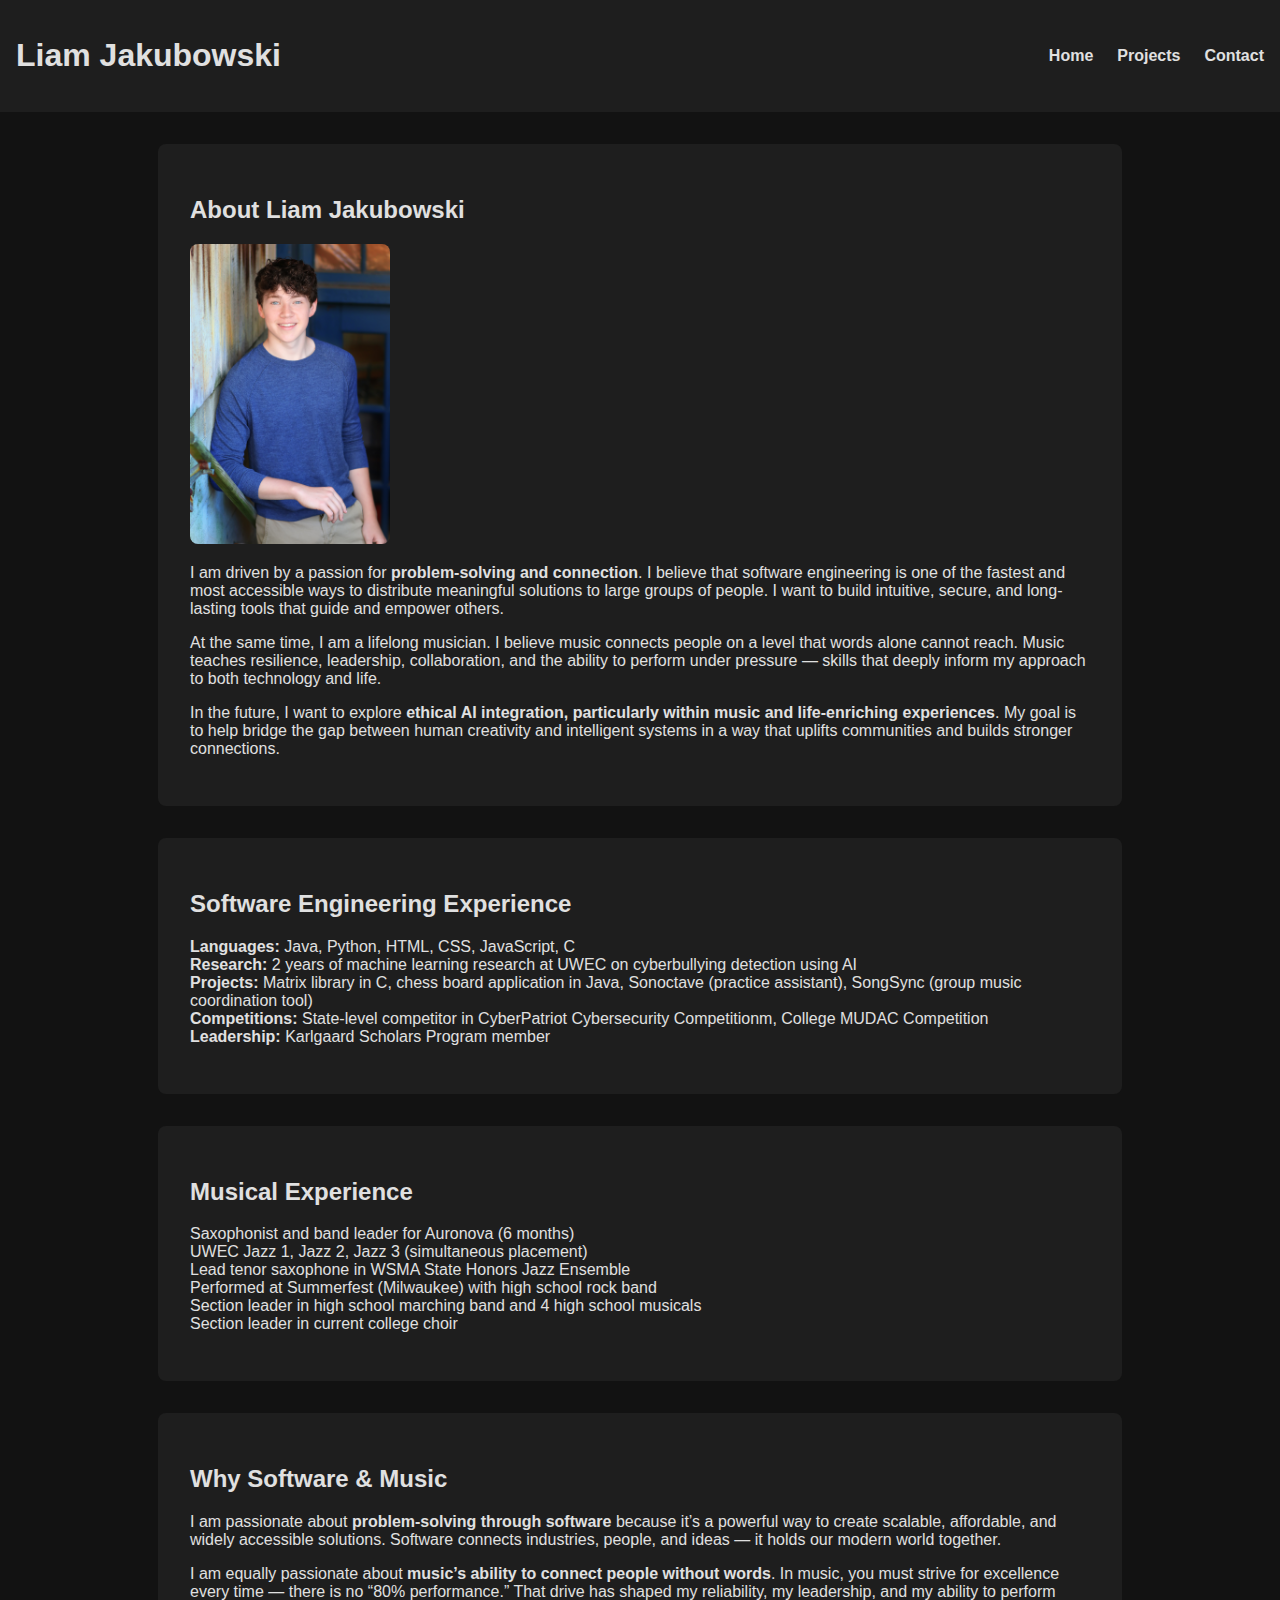
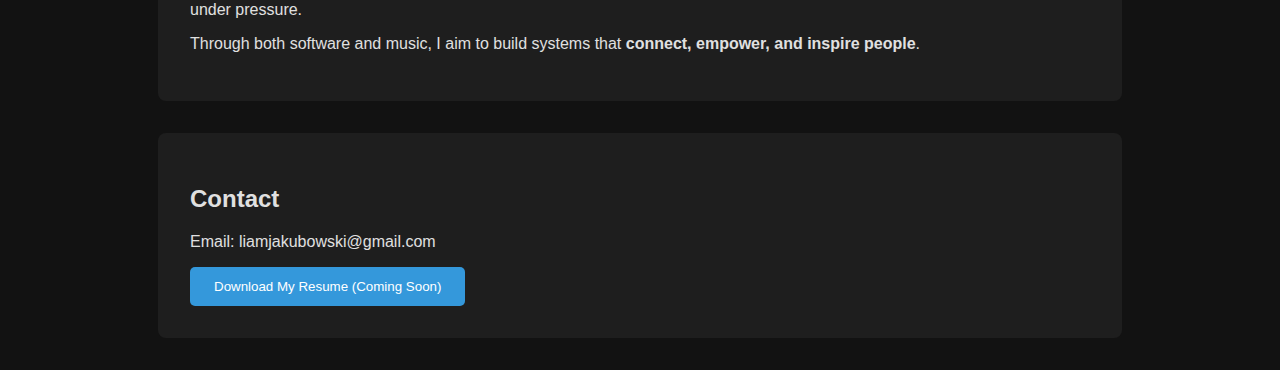
<file: index.html>
<!DOCTYPE html>
<html lang="en">
<head>
    <meta charset="UTF-8">
    <meta name="viewport" content="width=device-width, initial-scale=1.0">
    <title>About Liam Jakubowski</title>
    <link rel="stylesheet" href="styles.css">
</head>
<body>

    <!-- Navbar -->
    <header>
        <h1>Liam Jakubowski</h1>
        <nav>
            <ul>
                <li><a href="index.html">Home</a></li>
                <li><a href="projects.html">Projects</a></li>
                <li><a href="contact.html">Contact</a></li>
            </ul>
        </nav>
    </header>

    <!-- About Section -->
    <section>
        <h2>About Liam Jakubowski</h2>

        <!-- Placeholder for photo -->
        <img src="photos/Resume Photo.jpg" alt="Liam Jakubowski" style="width:200px;height:auto;">

        <p>I am driven by a passion for <strong>problem-solving and connection</strong>. I believe that software engineering is one of the fastest and most accessible ways to distribute meaningful solutions to large groups of people. I want to build intuitive, secure, and long-lasting tools that guide and empower others.</p>

        <p>At the same time, I am a lifelong musician. I believe music connects people on a level that words alone cannot reach. Music teaches resilience, leadership, collaboration, and the ability to perform under pressure — skills that deeply inform my approach to both technology and life.</p>

        <p>In the future, I want to explore <strong>ethical AI integration, particularly within music and life-enriching experiences</strong>. My goal is to help bridge the gap between human creativity and intelligent systems in a way that uplifts communities and builds stronger connections.</p>
    </section>

    <!-- Software Engineering Section -->
    <section>
        <h2>Software Engineering Experience</h2>
        <ul>
            <li><strong>Languages:</strong> Java, Python, HTML, CSS, JavaScript, C</li>
            <li><strong>Research:</strong> 2 years of machine learning research at UWEC on cyberbullying detection using AI</li>
            <li><strong>Projects:</strong> Matrix library in C, chess board application in Java, Sonoctave (practice assistant), SongSync (group music coordination tool)</li>
            <li><strong>Competitions:</strong> State-level competitor in CyberPatriot Cybersecurity Competitionm, College MUDAC Competition</li>
            <li><strong>Leadership:</strong> Karlgaard Scholars Program member</li>
        </ul>
    </section>

    <!-- Music Section -->
    <section>
        <h2>Musical Experience</h2>
        <ul>
            <li>Saxophonist and band leader for Auronova (6 months)</li>
            <li>UWEC Jazz 1, Jazz 2, Jazz 3 (simultaneous placement)</li>
            <li>Lead tenor saxophone in WSMA State Honors Jazz Ensemble</li>
            <li>Performed at Summerfest (Milwaukee) with high school rock band</li>
            <li>Section leader in high school marching band and 4 high school musicals</li>
            <li>Section leader in current college choir</li>
        </ul>
    </section>

    <!-- Mission Section -->
    <section>
        <h2>Why Software & Music</h2>
        <p>I am passionate about <strong>problem-solving through software</strong> because it’s a powerful way to create scalable, affordable, and widely accessible solutions. Software connects industries, people, and ideas — it holds our modern world together.</p>

        <p>I am equally passionate about <strong>music’s ability to connect people without words</strong>. In music, you must strive for excellence every time — there is no “80% performance.” That drive has shaped my reliability, my leadership, and my ability to perform under pressure.</p>

        <p>Through both software and music, I aim to build systems that <strong>connect, empower, and inspire people</strong>.</p>
    </section>

    <!-- Contact Section -->
    <section>
        <h2>Contact</h2>
        <p>Email: liamjakubowski@gmail.com</p>

        <!-- Resume button placeholder -->
        <a href="resume.pdf" download>
            <button>Download My Resume (Coming Soon)</button>
        </a>
    </section>

</body>
</html>
</file>
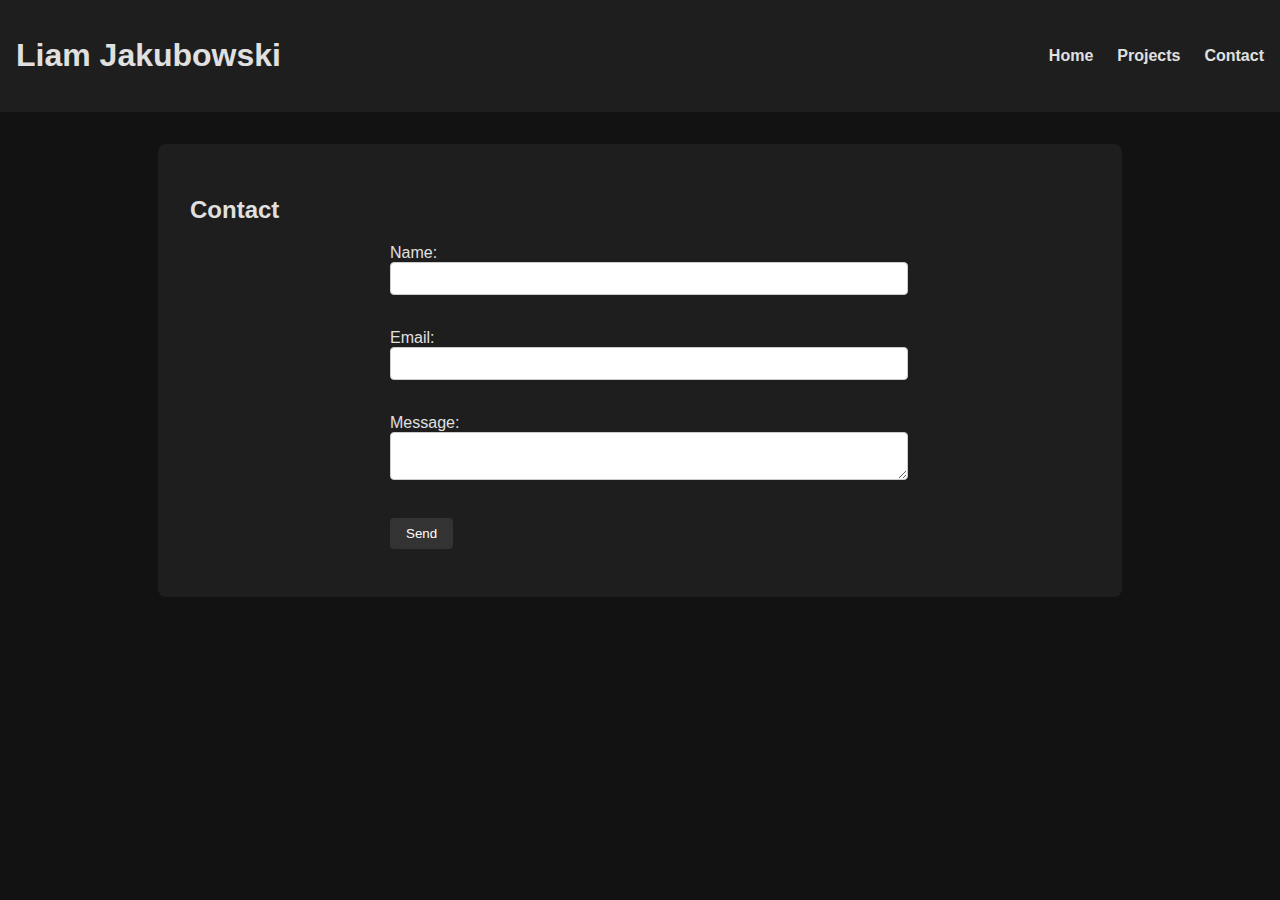
<file: contact.html>
<!DOCTYPE html>
<html lang="en">
<head>
    <meta charset="UTF-8">
    <meta name="viewport" content="width=device-width, initial-scale=1.0">
    <title>Contact | Liam Jakubowski</title>
    <link rel="stylesheet" href="styles.css">
</head>
<body>
    <!-- Same Navbar -->
    <header>
        <h1>Liam Jakubowski</h1>
        <nav>
            <ul>
                <li><a href="index.html">Home</a></li>
                <li><a href="projects.html">Projects</a></li>
                <li><a href="contact.html">Contact</a></li>
            </ul>
        </nav>
    </header>

    <section>
        <h2>Contact</h2>
        <form>
            <label for="name">Name:</label><br>
            <input type="text" id="name" name="name"><br><br>

            <label for="email">Email:</label><br>
            <input type="email" id="email" name="email"><br><br>

            <label for="message">Message:</label><br>
            <textarea id="message" name="message"></textarea><br><br>

            <input type="submit" value="Send">
        </form>
    </section>
</body>
</html>
</file>
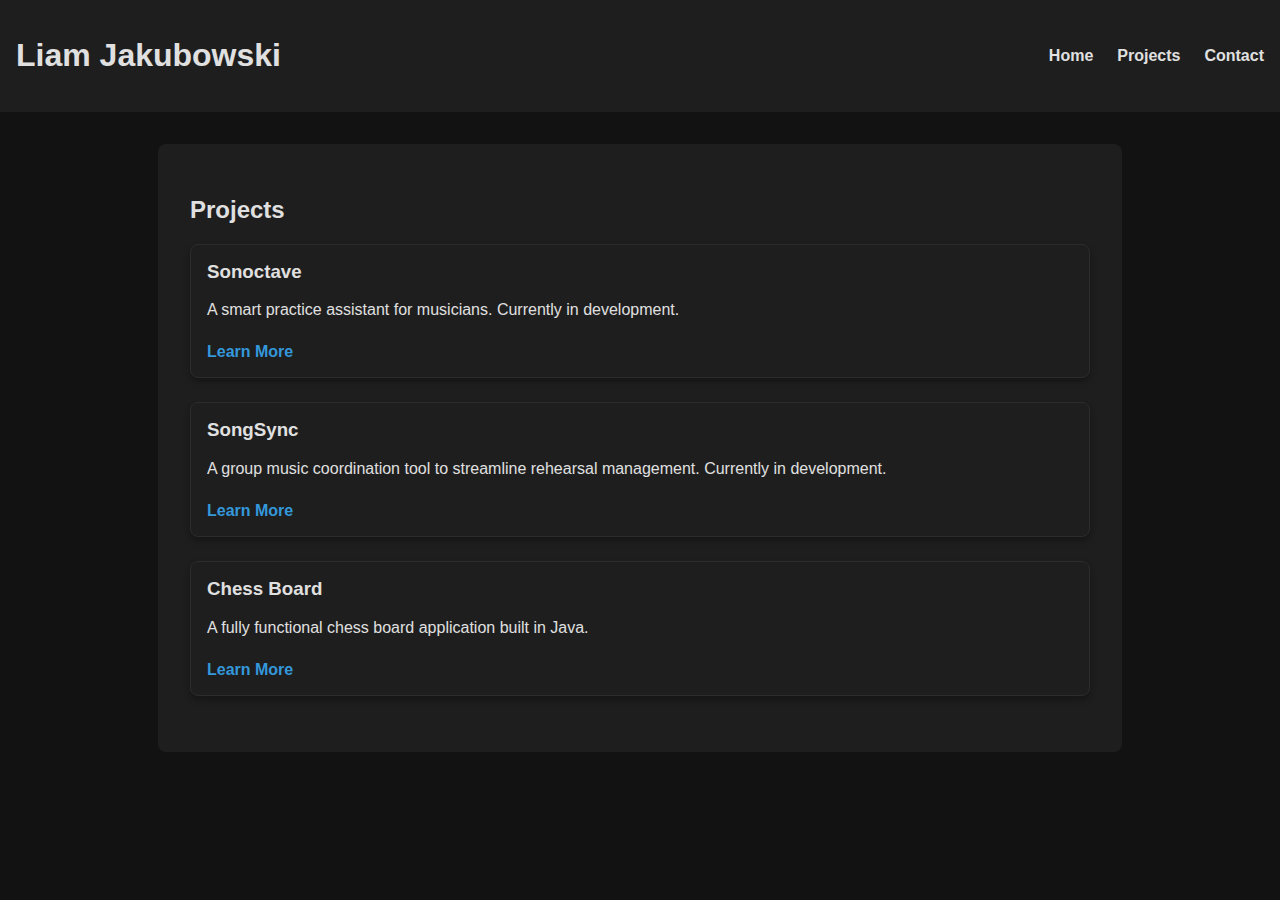
<file: projects.html>
<!DOCTYPE html>
<html lang="en">
<head>
    <meta charset="UTF-8">
    <meta name="viewport" content="width=device-width, initial-scale=1.0">
    <title>Projects | Liam Jakubowski</title>
    <link rel="stylesheet" href="styles.css">
</head>
<body>
    
    <header>
        <h1>Liam Jakubowski</h1>
        <nav>
            <ul>
                <li><a href="index.html">Home</a></li>
                <li><a href="projects.html">Projects</a></li>
                <li><a href="contact.html">Contact</a></li>
            </ul>
        </nav>
    </header>

   <section id="projects">
    <h2>Projects</h2>

    <div class="project-card">
        <h3>Sonoctave</h3>
        <p>A smart practice assistant for musicians. Currently in development.</p>
        <a href="#">Learn More</a> <!-- Link to the project page or GitHub later -->
    </div>

    <div class="project-card">
        <h3>SongSync</h3>
        <p>A group music coordination tool to streamline rehearsal management. Currently in development.</p>
        <a href="#">Learn More</a>
    </div>

    <div class="project-card">
        <h3>Chess Board</h3>
        <p>A fully functional chess board application built in Java.</p>
        <a href="#">Learn More</a>
    </div>
</section>

</body>
</html>
</file>
<file: styles.css>
html {
    scroll-behavior: smooth;
}

body {
    background-color: #121212;
    color: #E0E0E0;
    font-family: Arial, sans-serif;
    margin: 0;
    padding: 0;
}

a {
    color: #3498DB;
    text-decoration: none;
}

a:hover {
    text-decoration: underline;
}

header {
    background-color: #1E1E1E;
    padding: 1rem;
    display: flex;
    justify-content: space-between;
    align-items: center;
}

nav ul {
    list-style: none;
    display: flex;
    margin: 0;
    padding: 0;
}

nav li {
    margin-left: 1.5rem;
}

nav a {
    color: #E0E0E0;
    font-weight: bold;
}

section {
    max-width: 900px;
    margin: 2rem auto;
    padding: 2rem;
    background-color: #1E1E1E;
    border-radius: 8px;
}

img {
    border-radius: 8px;
}



button {
    background-color: #3498DB;
    color: white;
    border: none;
    padding: 0.75rem 1.5rem;
    border-radius: 5px;
    cursor: pointer;
}

button:hover {
    background-color: #2980B9;
}

nav a:hover {
    text-decoration: underline;
}

.project-card {
    border: 1px solid #2C2C2C; /* subtle dark border */
    padding: 1rem;
    margin-bottom: 1.5rem;
    border-radius: 8px;
    background-color: #1E1E1E; /* matches your section/card background */
    box-shadow: 0 4px 6px rgba(0, 0, 0, 0.3); /* adds depth */
    transition: transform 0.2s, box-shadow 0.2s; /* smooth hover effect */
}

.project-card:hover {
    transform: translateY(-5px);
    box-shadow: 0 6px 12px rgba(0, 0, 0, 0.5);
}

.project-card h3 {
    margin-top: 0;
    color: #E0E0E0; /* matches primary text color */
}

.project-card a {
    display: inline-block;
    margin-top: 0.5rem;
    color: #3498db; /* your accent blue */
    text-decoration: none;
    font-weight: bold;
}

.project-card a:hover {
    text-decoration: underline;
}







ul {
    list-style: none;
    padding: 0;
}


form {
    max-width: 500px;
    margin: 0 auto;
}

input, textarea {
    width: 100%;
    padding: 0.5rem;
    margin-bottom: 1rem;
    border: 1px solid #ccc;
    border-radius: 4px;
}

input[type="submit"] {
    width: auto;
    background-color: #333;
    color: white;
    border: none;
    padding: 0.5rem 1rem;
    cursor: pointer;
    border-radius: 4px;
}

input[type="submit"]:hover {
    background-color: #555;
}
</file>
